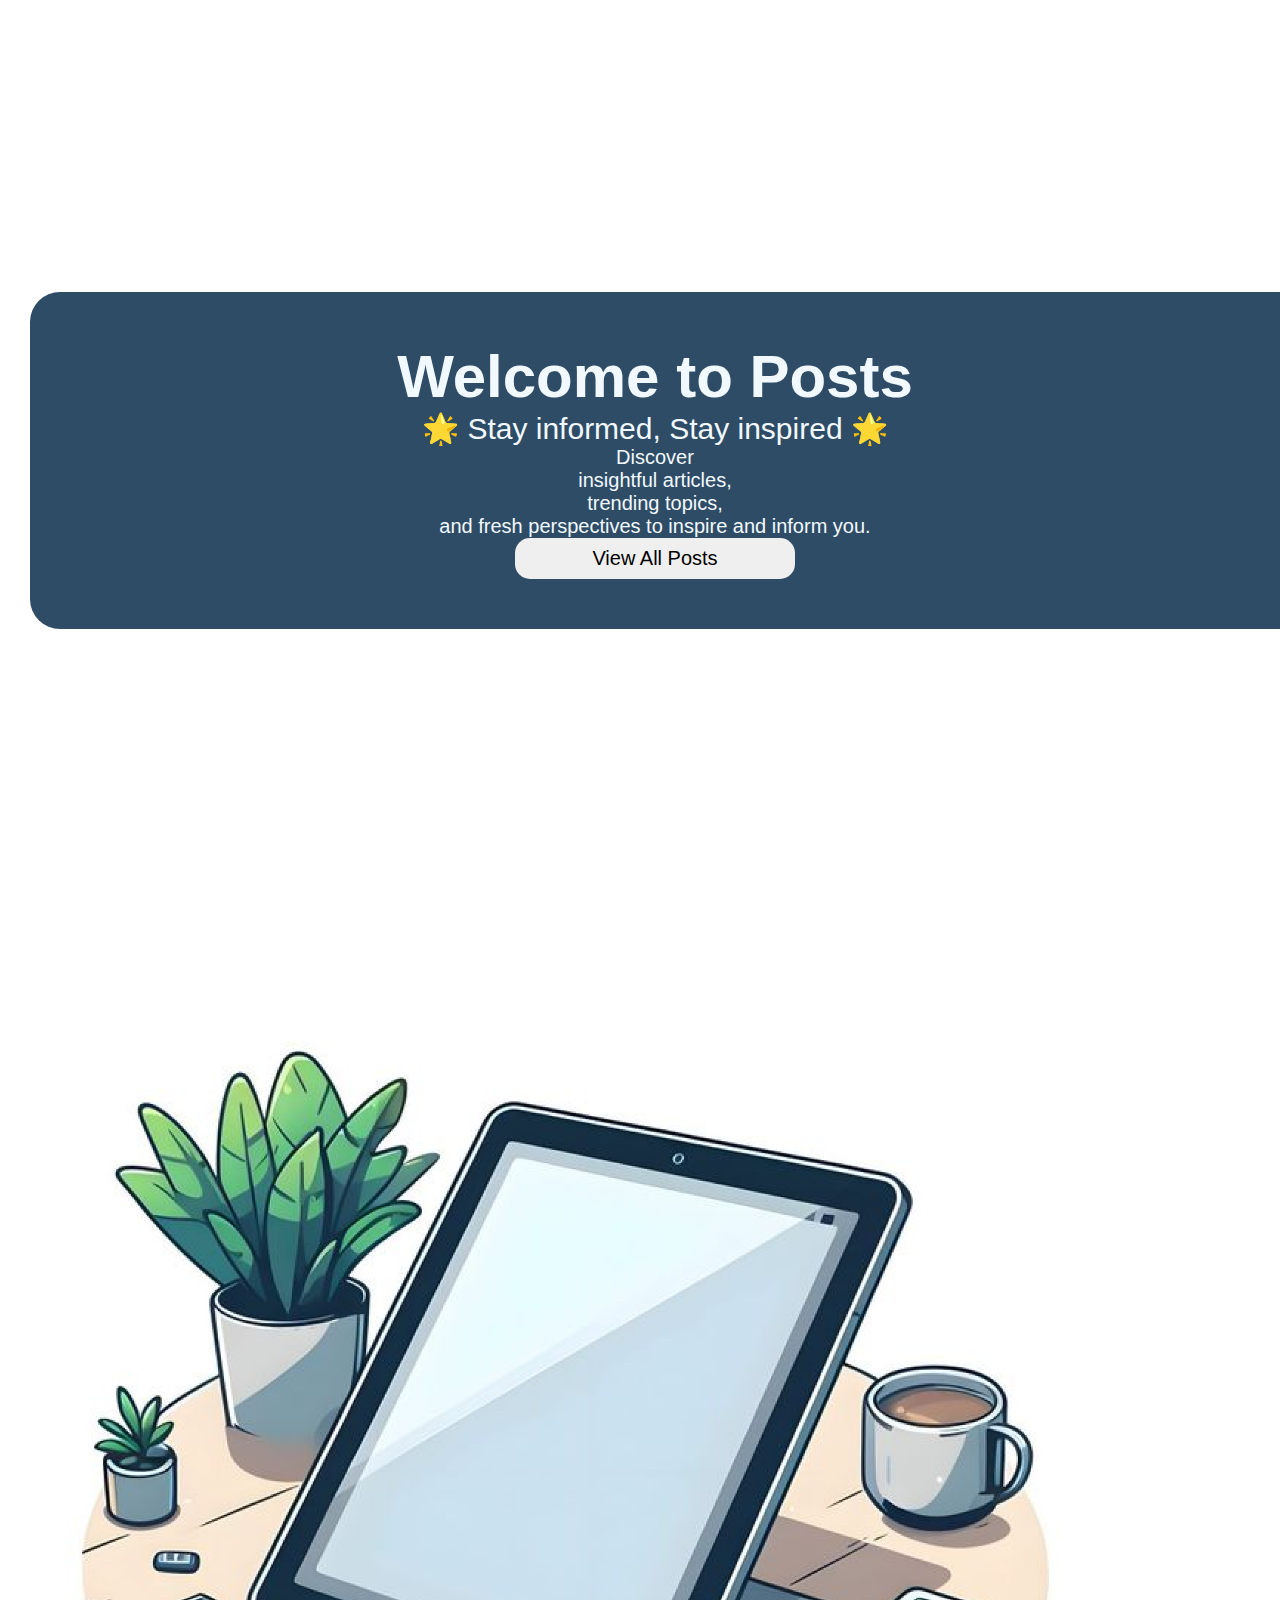
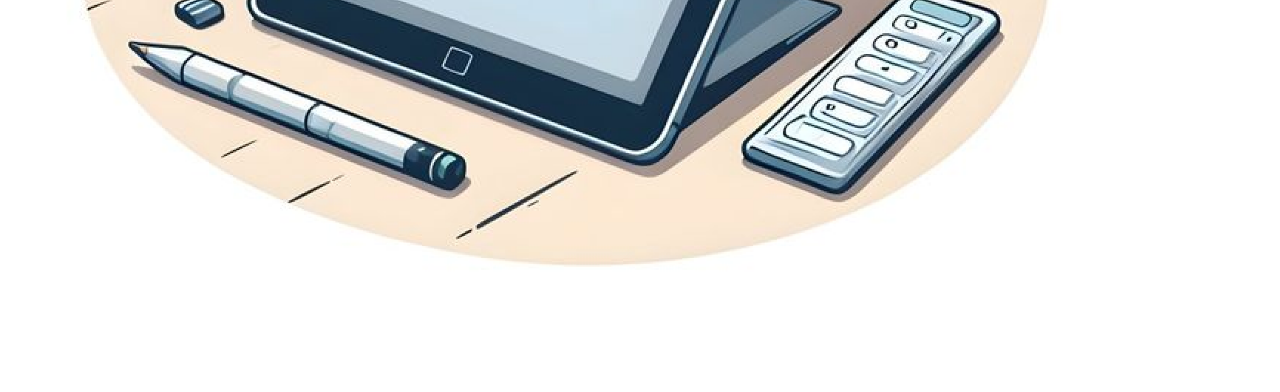
<file: posts - API/index.html>
<!DOCTYPE html>
<html lang="en">
<head>
    <link rel="stylesheet" href="https://cdn.jsdelivr.net/npm/bootstrap@4.6.2/dist/css/bootstrap.min.css" integrity="sha384-xOolHFLEh07PJGoPkLv1IbcEPTNtaed2xpHsD9ESMhqIYd0nLMwNLD69Npy4HI+N" crossorigin="anonymous">
    <link rel="stylesheet" href="style1.css">
    <meta charset="UTF-8">
    <meta name="viewport" content="width=device-width, initial-scale=1.0">
    <title>Posts</title>
</head>
<body>

    <div class="row no-gutters">
        <div class="col">
            
            <div class="leftSide">
                <div class="intro">
                    <h1>Welcome to Posts</h1>
                    <h3>🌟 Stay informed, Stay inspired 🌟</h3>
                    <p>Discover <br> insightful articles, <br>trending topics, <br> and fresh perspectives to inspire and inform you.</p>
                    <a href="./index2.html"><button >View All Posts</button></a>
                </div>
            </div>

        </div>

        <div class="col">
            <div class="rightSide">

                <div class="imgg">
                    <img src="image.png">
                </div>
                
            </div>

        </div>
    </div>
</body>
</html>
</file>
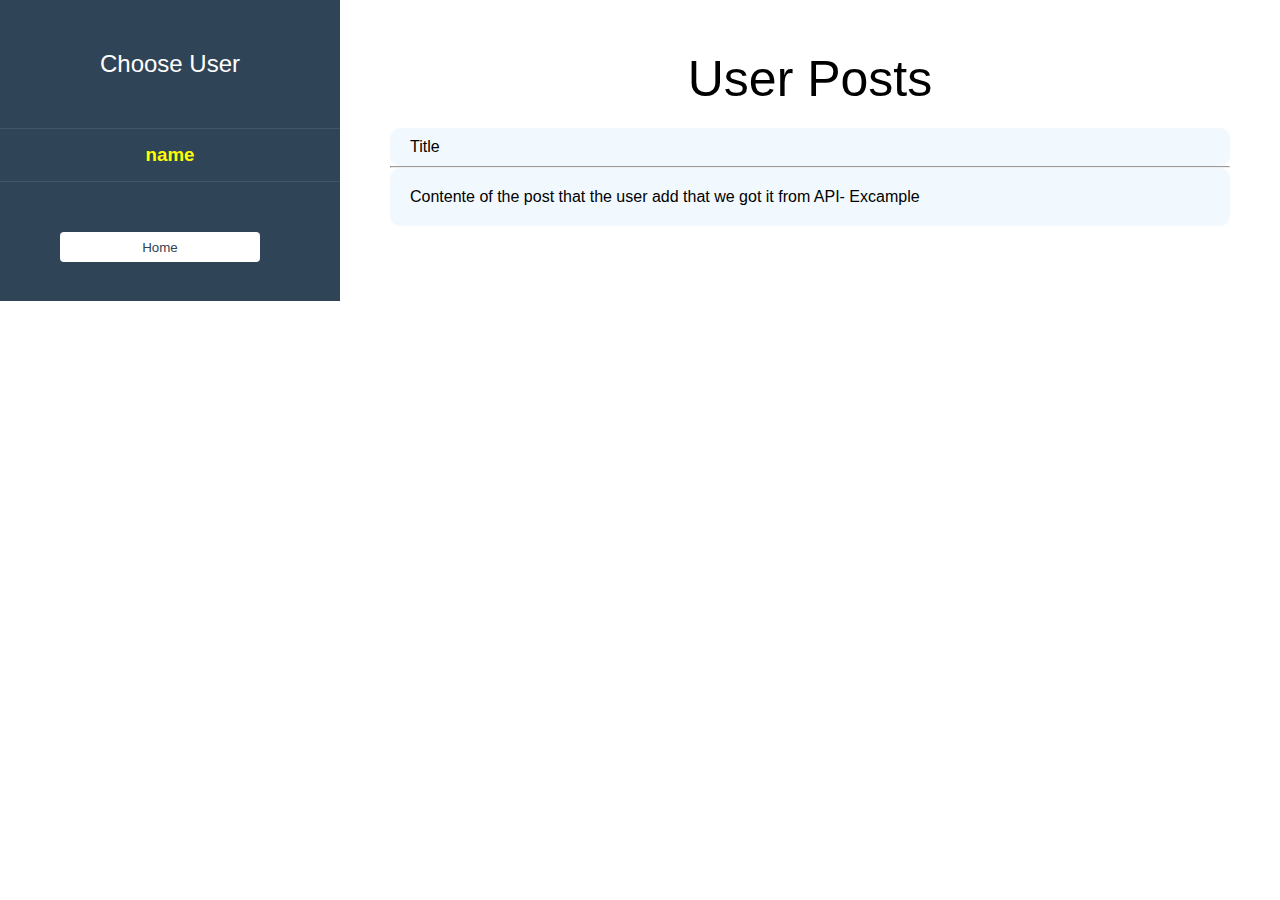
<file: posts - API/index2.html>
<!DOCTYPE html>
<html lang="en">
<head>
    <link rel="stylesheet" href="style2.css">
    <meta charset="UTF-8">
    <meta name="viewport" content="width=device-width, initial-scale=1.0">
    <title>Posts</title>
</head>
<body>
    <div class="sidebar">
        <h2>Choose User</h2>
        <div id="usersList">
            <h3 class="active" id="userNmae">name</h3>
        </div>

        <a href="/index.html"><button class="home-button">Home</button></a>
    </div>

    <div class="mainContent">
        <h1>User Posts</h1>
        <div class="post" id="postBox">
            <div class="postTitle">Title</div>
            <hr>
            <div class="postContent">Contente of the post that the user add that we got it from API- Excample </div>
        </div>

        <script src="./script.js"></script>
</body>
</html>
</file>
<file: posts - API/style1.css>
* {
    margin: 0;
    padding: 0;
    box-sizing: border-box;
    font-family: -apple-system, BlinkMacSystemFont, "Segoe UI", Roboto, sans-serif;
}

.leftSide, .rightSide{
    width: 100%;
    height: 100vh;
}

.leftSide {
    display: flex;
    justify-content: center; /* Center horizontally */
    align-items: center; /* Center vertically */
    height: 100vh; /* Full height of the viewport */
    text-align: center; /* Center text content */
}

.rightSide img {
    width: 85%;
    height: 85%;
    margin-left: 20px;
}

.intro{
    width: 100%;
    background-color: #2E4C66;
    margin-top: 20px;
    margin-left: 30px;
    border-radius: 30px 0 0 30px;
    text-align: center;
    padding: 50px;
}

.intro h1{
    font-size: 60px;
    color: #F2F9FE;
    font-weight: 900;
}

.intro h3{
    font-size: 30px;
    color: #F2F9FE;
    font-weight: 400;
}

.intro p{
    font-size: 20px;
    color: #F2F9FE;
    font-weight: 100;
}

.intro button{
    width: 280px;
    height: 41px;
    border-radius: 15px;
    font-size: 20px;
    font-weight:400;
    border: none;
    cursor: pointer;
}

.intro button:hover{
    background-color: #F5ED08;
    transition: all 0.3s;
}
</file>
<file: posts - API/style2.css>
* {
    margin: 0;
    padding: 0;
    box-sizing: border-box;
    font-family: -apple-system, BlinkMacSystemFont, "Segoe UI", Roboto, sans-serif;
}

body {
    display: flex; /* to make the content of all the page next to each other*/
}

.sidebar {
    width: 340px;
    background-color: #2f4456;
    color: white;
    display: flex;
    flex-direction: column;
}

.sidebar h2 {
    text-align: center;
    padding: 50px;
    font-weight: 200;
    border-bottom: 1px solid rgba(255, 255, 255, 0.1);
}

#usersList {
    list-style: none;
}

#usersList h3 {
    text-align: center;
    padding: 15px 20px;
    border-bottom: 1px solid rgba(255, 255, 255, 0.1);
    cursor: pointer;
}

#usersList h3:hover {
    background-color: rgba(255, 255, 255, 0.1);
}

#usersList h3.active {
    color: yellow;
}

.home-button {
    width: 200px;
    height: 30px;
    margin-left: 60px; 
    padding: 8px;
    background-color: white;
    color: #2f4456;
    border: none;
    border-radius: 4px;
    cursor: pointer;
    text-align: center;
    margin-top: 50px;
}

.home-button:hover{
    background-color: #F5ED08;
    transition: all 0.3s;
}

.mainContent {
    flex: 1;
    padding: 50px;
}

.mainContent h1{
    font-size: 50px;
    font-weight: 200;
    text-align: center;
    margin-bottom: 20px;
}



.postTitle{
    background-color: #F2F9FE;
    border-radius: 10px;
    padding-left: 20px;
    padding-top: 10px;
    padding-bottom: 10px;
}

.postContent{
    background-color: #F2F9FE;
    border-radius: 10px;
    margin-bottom: 25px;
    padding: 20px;
}
</file>
